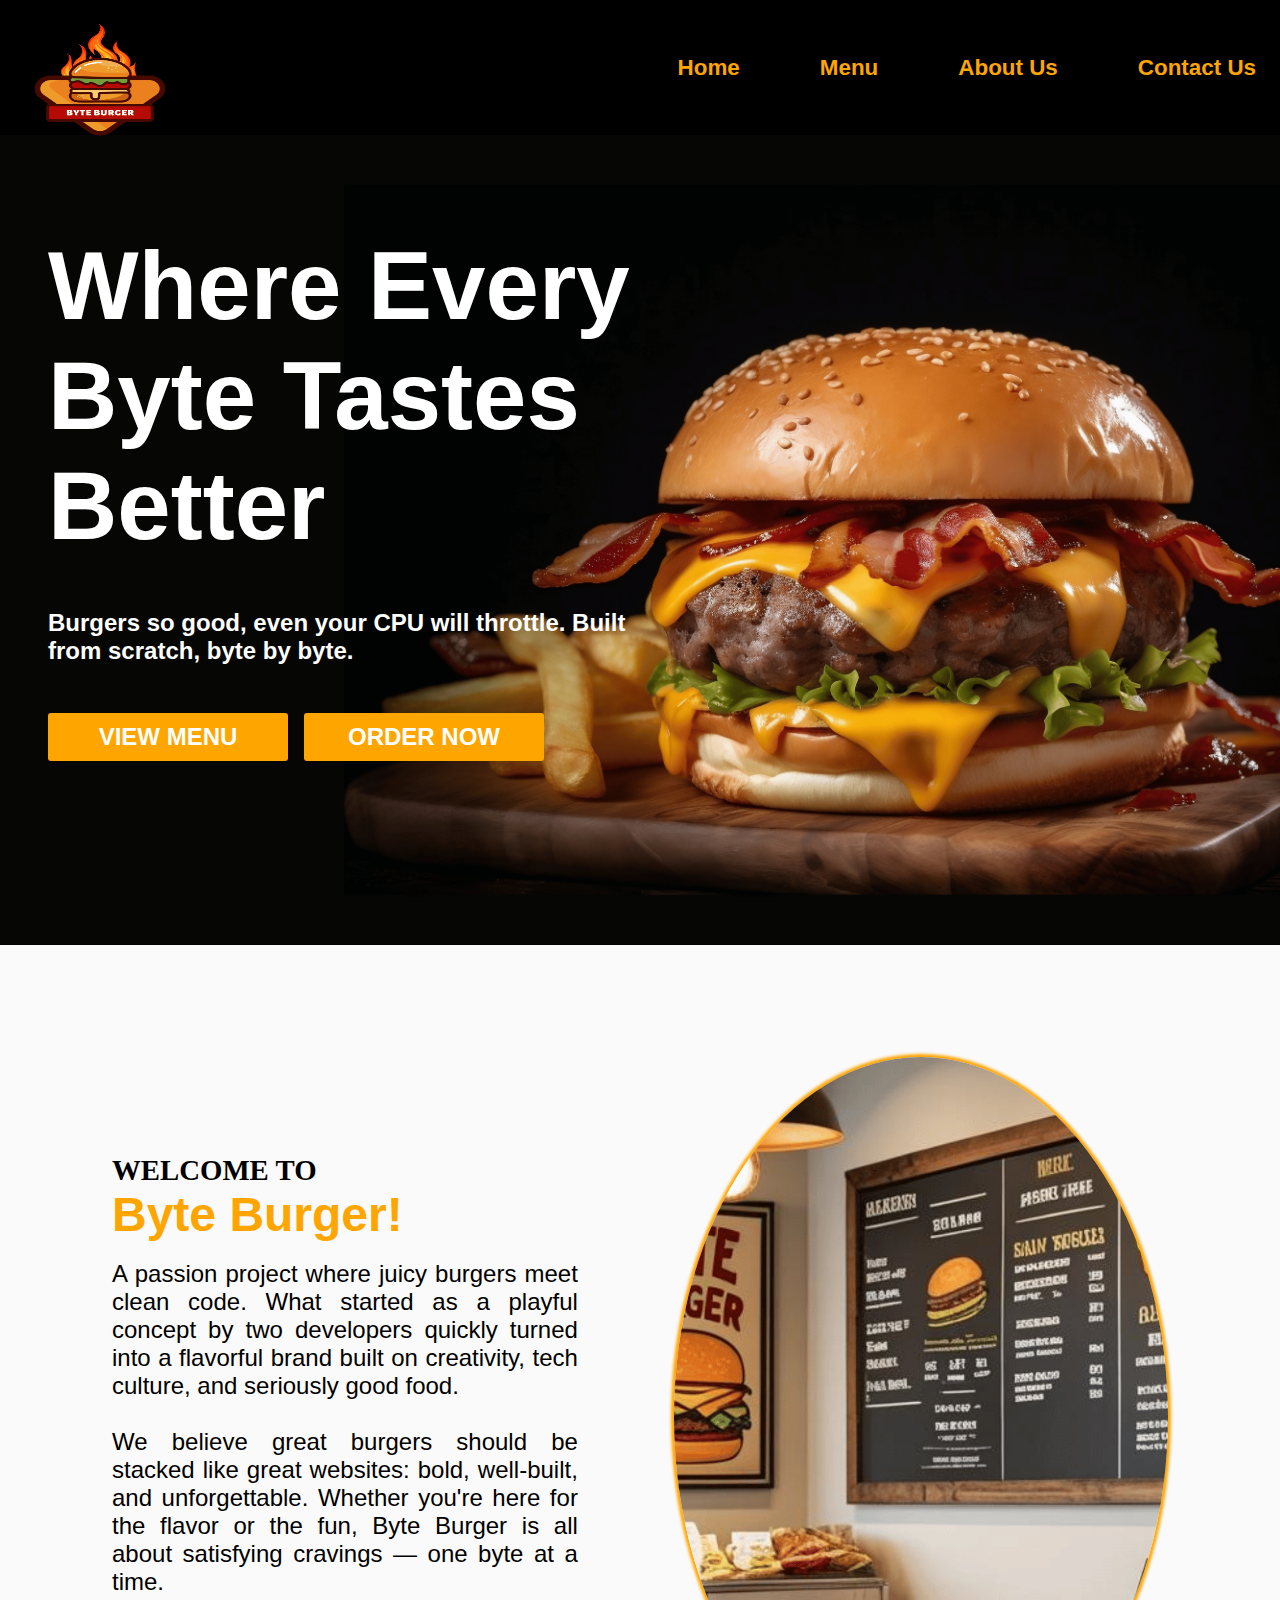
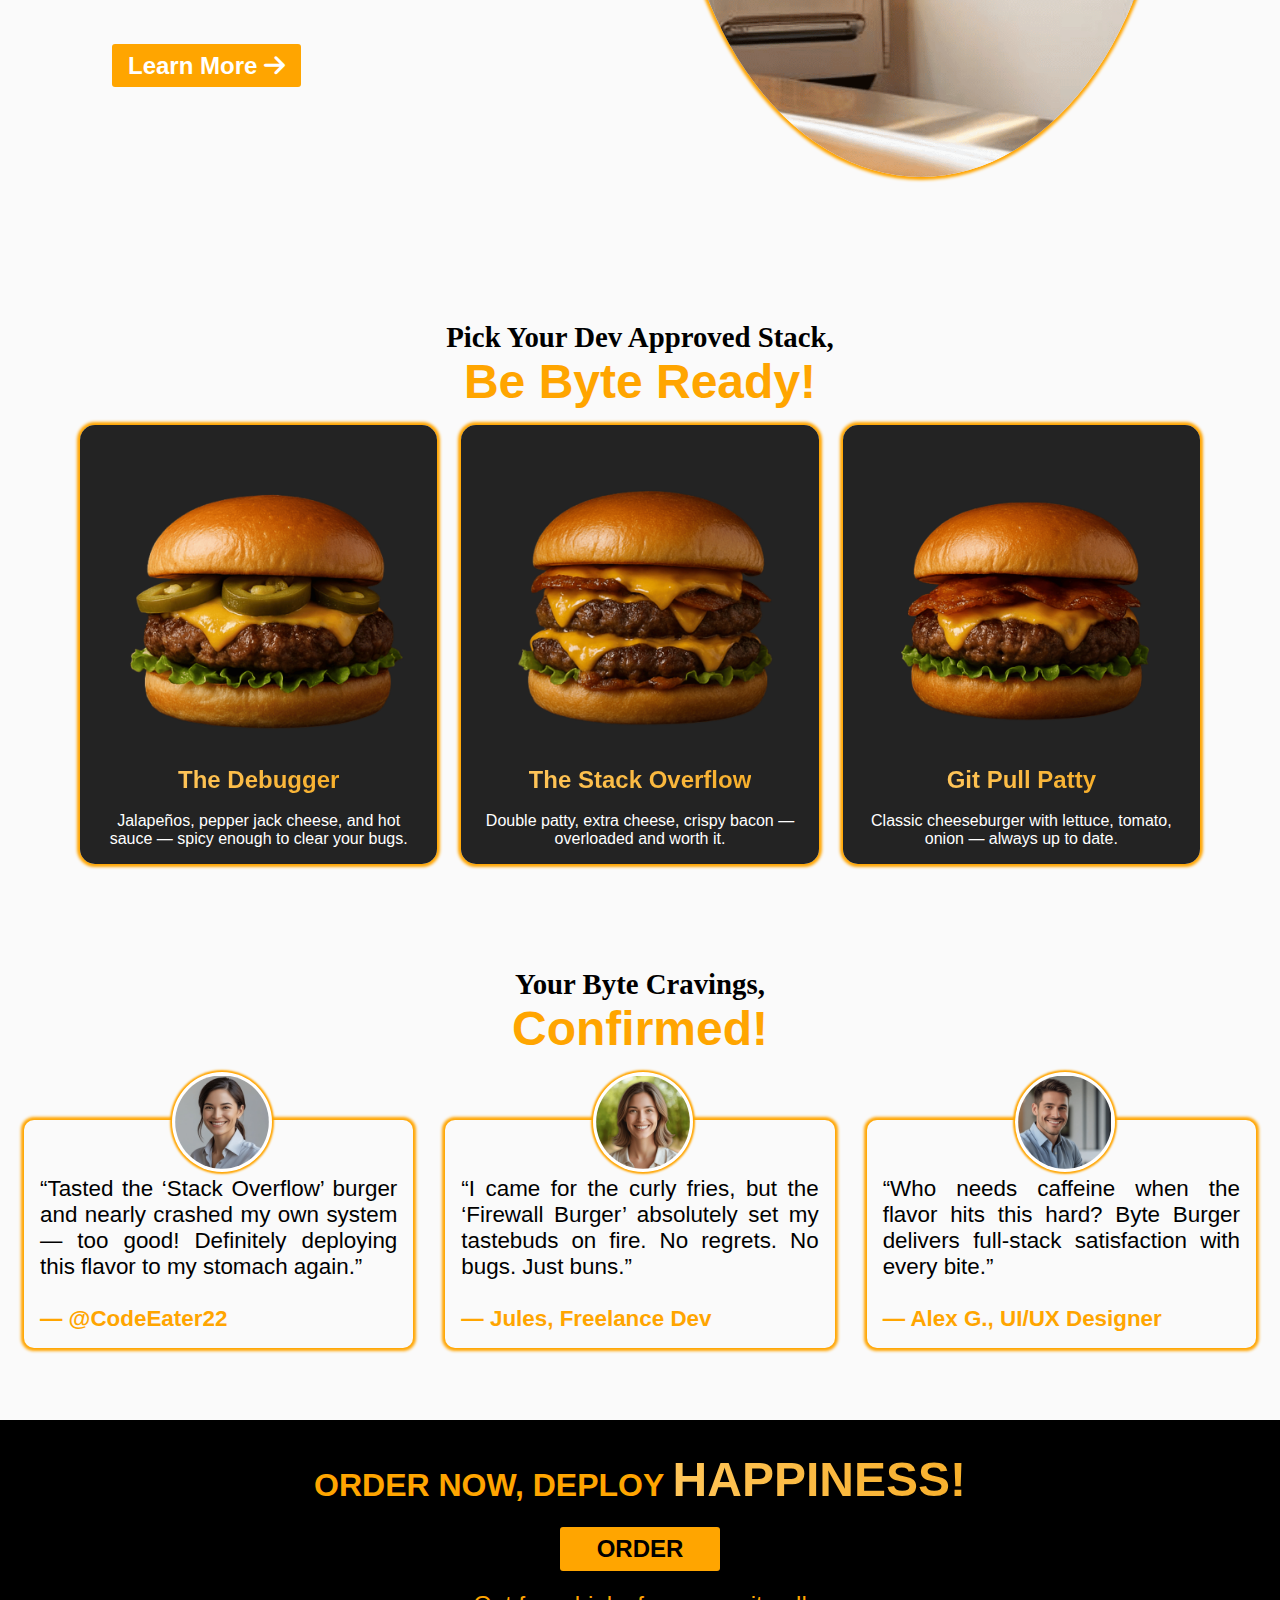
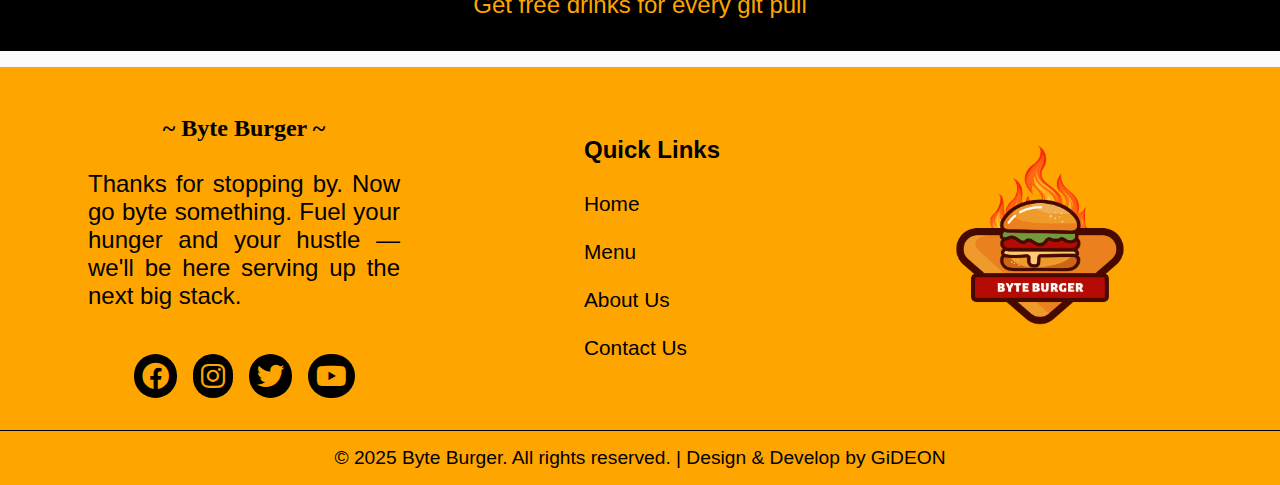
<file: index.html>
<!DOCTYPE html>
<html>
  <head>
    <meta charset="UTF-8" />
    <meta name="viewport" content="width=device-width" initial-scale="1.0" />
    <link rel="icon" href="images/logo.png" sizes="32x32" type="image/png" />
    <title>Byte Burger</title>
    <link rel="stylesheet" href="style.css" />
    <link rel="stylesheet" href="home_page.css" />
    <link
      rel="stylesheet"
      href="https://cdnjs.cloudflare.com/ajax/libs/font-awesome/6.0.0/css/all.min.css"
      integrity="..."
      crossorigin="anonymous"
      referrerpolicy="no-referrer"
    />
  </head>
  <body>
    <div class="blur"></div>
    <header id="navbar">
      <!-- MOBILE HIDDEN MENU -->
      <div class="off-screen-menu">
        <div class="close-btn"><i class="fa-solid fa-xmark"></i></div>
        <ul class="mobile-nav-links">
          <li><a href="#navbar">Home</a></li>
          <li><a href="menu.html">Menu</a></li>
          <li><a href="aboutUs.html">About Us</a></li>
          <li><a href="contactUs.html">Contact Us</a></li>
        </ul>
        <section id="off-screen-menu_byte-burger_logo">
          <img src="images/logo.png" alt="" />
        </section>
      </div>
      <!-- MOIBILE NAVIGATION BAR -->
      <nav class="nav" id="mobile-nav">
        <div class="logo">
          <img src="images/logo.png" alt="byte_burger-logo" />
        </div>
        <div class="mobile-ham-btn"><i class="fa-solid fa-bars"></i></div>
      </nav>

      <!-- DESKTOP NAVIGATION BAR -->
      <nav class="nav" id="desktop-nav">
        <div class="logo">
          <img src="images/logo.png" alt="byte_burger-logo" />
        </div>
        <div class="desktop-nav-links_container">
          <ul class="desktop-nav-links">
            <li><a href="#navbar">Home</a></li>
            <li><a href="menu.html">Menu</a></li>
            <li><a href="aboutUs.html">About Us</a></li>
            <li><a href="contactUs.html">Contact Us</a></li>
          </ul>
        </div>
      </nav>
      <!-- HERO/HOME BANNER -->
      <section id="home">
        <div class="home-title"><h1>Where Every Byte Tastes Better</h1></div>
        <p class="home-desc">
          Burgers so good, even your CPU will throttle. Built from scratch, byte
          by byte.
        </p>
        <div id="homeBTN-container">
          <a href="menu.html" class="home-btn">VIEW MENU</a>
          <button class="home-btn">ORDER NOW</button>
        </div>
      </section>
    </header>

    <main>
      <section id="aboutUs">
        <div class="aboutUs-left">
          <h4 class="cursiveWords">
            WELCOME TO <br /><span class="byteBurger-title">Byte Burger!</span>
          </h4>
          <br />
          <div class="aboutUs-info">
            <p>
              A passion project where juicy burgers meet clean code. What
              started as a playful concept by two developers quickly turned into
              a flavorful brand built on creativity, tech culture, and seriously
              good food.
              <br /><br />
              We believe great burgers should be stacked like great websites:
              bold, well-built, and unforgettable. Whether you're here for the
              flavor or the fun, Byte Burger is all about satisfying cravings —
              one byte at a time.
            </p>
            <br /><br />
            <a class="aboutUs-learn_moreBTN" href="aboutUs.html"
              >Learn More <i class="fa-solid fa-arrow-right"></i
            ></a>
          </div>
        </div>
        <div class="aboutUs-right">
          <!-- <img src="images/shop_pic.png" alt="" /> -->
        </div>
      </section>

      <section id="featured-products">
        <h4 class="cursiveWords">
          Pick Your Dev Approved Stack, <br />
          <span class="featured-products_title">Be Byte Ready!</span>
        </h4>
        <div class="featured-products-showcase">
          <!-- Product One -->
          <div class="product-cards">
            <img src="images/products/2.png" alt="" />
            <span class="theProducts">The Debugger</span> <br />
            <p>
              Jalapeños, pepper jack cheese, and hot sauce — spicy enough to
              clear your bugs.
            </p>
          </div>
          <!-- Product Two -->
          <div class="product-cards">
            <img src="images/products/6.png" alt="" />
            <span class="theProducts">The Stack Overflow</span><br />
            <p>
              Double patty, extra cheese, crispy bacon — overloaded and worth
              it.
            </p>
          </div>
          <!-- Product Three -->
          <div class="product-cards">
            <img src="images/products/4.png" alt="" />
            <span class="theProducts">Git Pull Patty</span> <br />
            <p>
              Classic cheeseburger with lettuce, tomato, onion — always up to
              date.
            </p>
          </div>
        </div>
      </section>

      <section id="testimonials">
        <h4 class="cursiveWords">
          Your Byte Cravings, <br />
          <span class="testimonials_title">Confirmed!</span>
        </h4>
        <div class="testimonials-showcase">
          <div class="testimonial-cards">
            <div class="testi-left">
              <img src="images/testimonials/9.png" alt="" />
            </div>
            <div class="testi-right">
              <p>
                “Tasted the ‘Stack Overflow’ burger and nearly crashed my own
                system — too good! Definitely deploying this flavor to my
                stomach again.” <br /><br />
                <span class="testi-names">— @CodeEater22</span>
              </p>
            </div>
          </div>

          <div class="testimonial-cards">
            <div class="testi-left">
              <img src="images/testimonials/8.png" alt="" />
            </div>
            <div class="testi-right">
              <p>
                “I came for the curly fries, but the ‘Firewall Burger’
                absolutely set my tastebuds on fire. No regrets. No bugs. Just
                buns.” <br /><br />
                <span class="testi-names">— Jules, Freelance Dev</span>
              </p>
            </div>
          </div>

          <div class="testimonial-cards">
            <div class="testi-left">
              <img src="images/testimonials/10.png" alt="" />
            </div>
            <div class="testi-right">
              <p>
                “Who needs caffeine when the flavor hits this hard? Byte Burger
                delivers full-stack satisfaction with every bite.” <br /><br />
                <span class="testi-names">— Alex G., UI/UX Designer</span>
              </p>
            </div>
          </div>
        </div>
      </section>

      <section id="call-to-action">
        <h1>
          ORDER NOW, DEPLOY
          <span class="call-to-action-happiness">HAPPINESS!</span>
        </h1>
        <button class="call-to-action_orderBTN">ORDER</button>
        <p>Get free drinks for every git pull</p>
      </section>
    </main>

    <footer>
      <section id="footer-byte-burger_tagline-and-socials">
        <span class="byte-burger_title"><p>~ Byte Burger ~</p></span><br />
        <p class="byte-burger_tagline-info">
          Thanks for stopping by. Now go byte something. Fuel your hunger and
          your hustle — we'll be here serving up the next big stack.
        </p>
        <br />
        <div id="byte-bruger_socials">
          <i class="fa-brands fa-facebook"></i>
          <i class="fa-brands fa-instagram"></i>
          <i class="fa-brands fa-twitter"></i>
          <i class="fa-brands fa-youtube"></i>
        </div>
      </section>
      <section id="quick-links">
        <p class="quick-links_title">Quick Links</p>
        <br />
        <ul>
          <li><a href="#navbar">Home</a></li>
          <li><a href="menu.html">Menu</a></li>
          <li><a href="aboutUs.html">About Us</a></li>
          <li><a href="contactUs.html">Contact Us</a></li>
        </ul>
      </section>
      <section id="byte-burger_logo">
        <img src="images/logo.png" alt="" />
      </section>
    </footer>
    <div class="footer">
      © 2025 Byte Burger. All rights reserved. | Design & Develop by GiDEON
    </div>

    <script src="script.js" type="text/javascript"></script>
  </body>
</html>
</file>
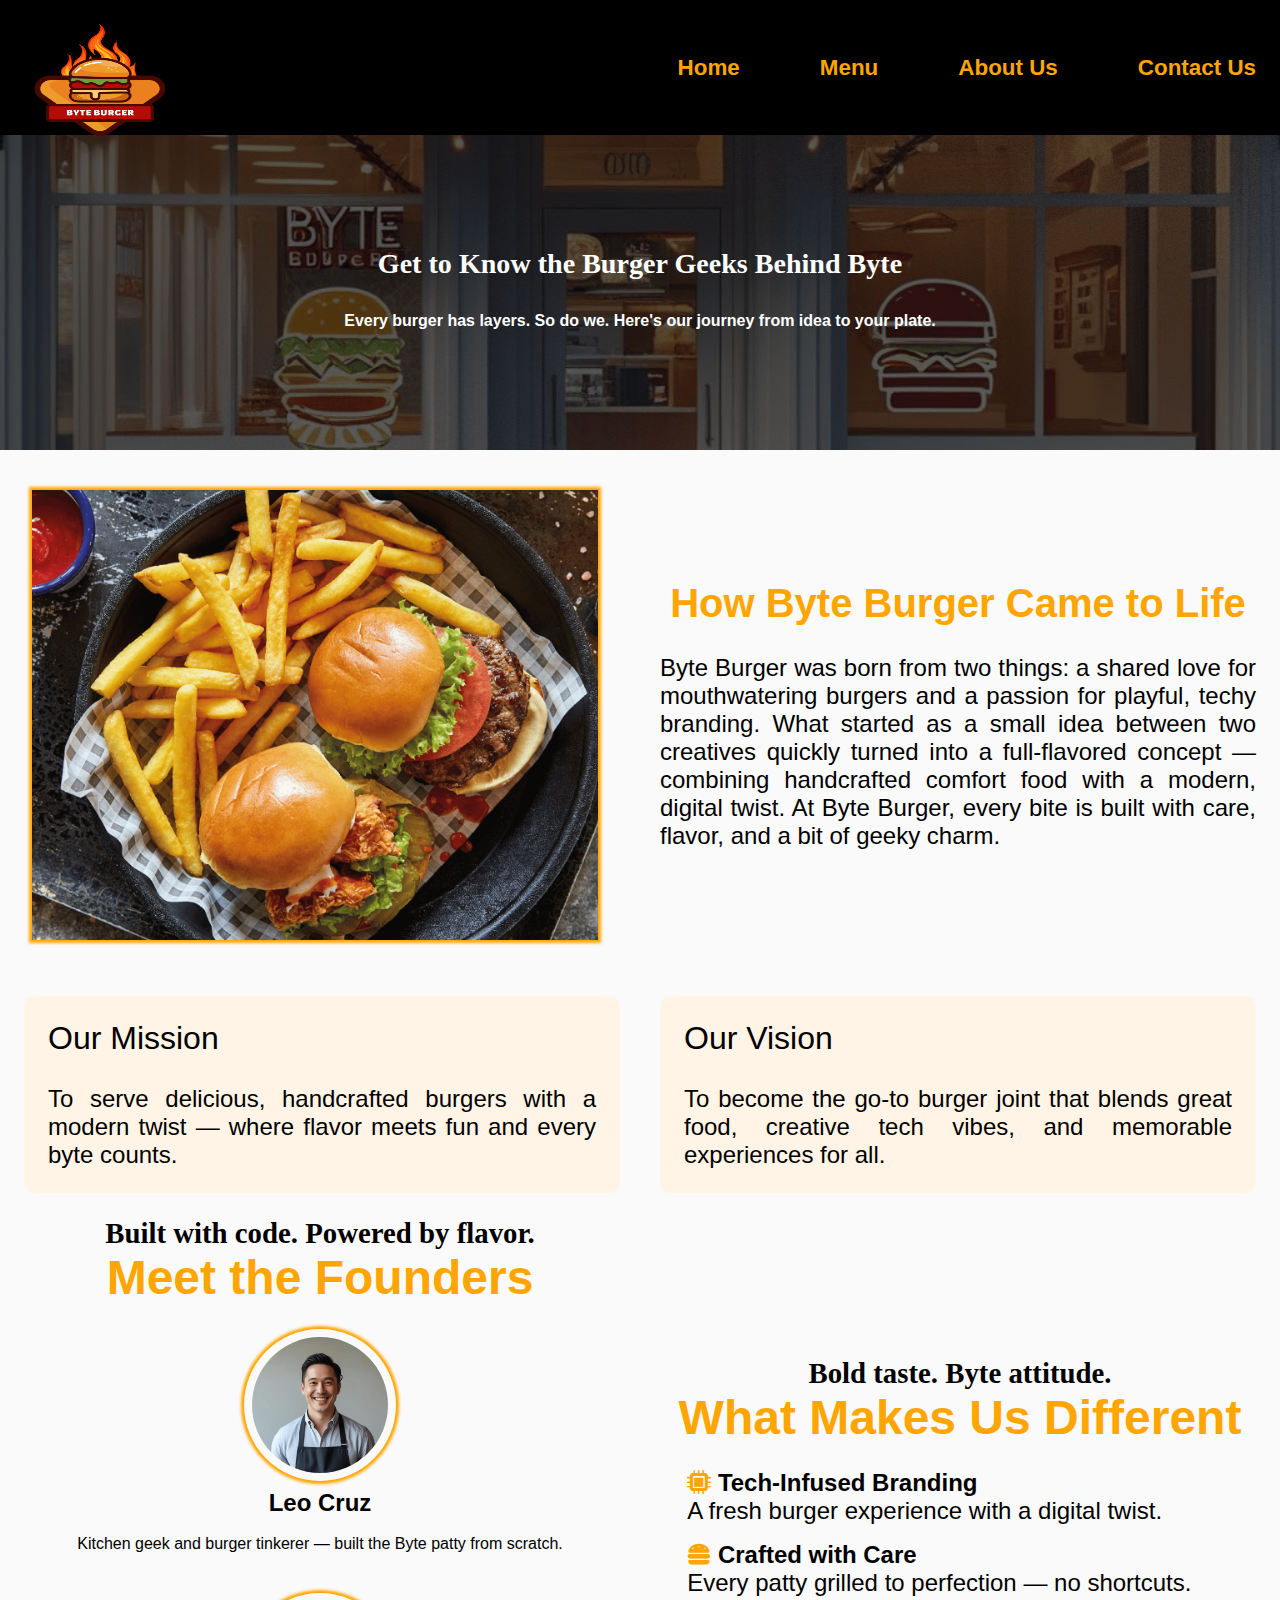
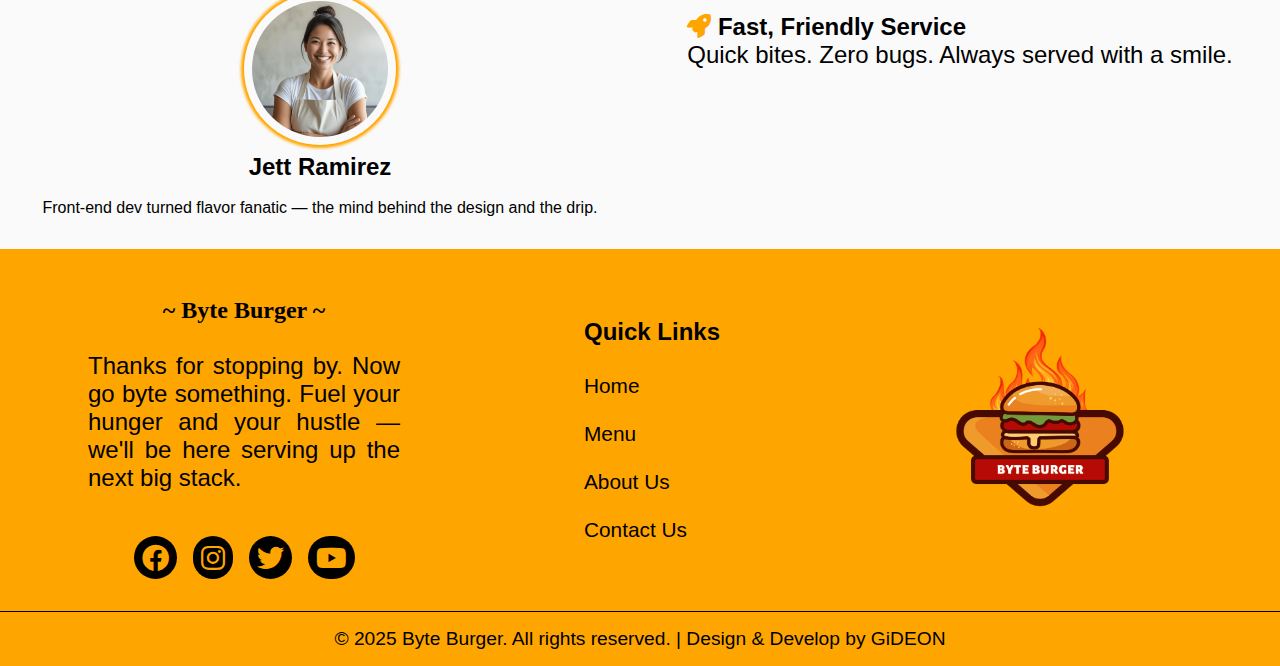
<file: aboutUs.html>
<!DOCTYPE html>
<html>
  <head>
    <meta charset="UTF-8" />
    <meta name="viewport" content="width=device-width" initial-scale="1.0" />
    <link rel="icon" href="images/logo.png" sizes="32x32" type="image/png" />
    <title>Byte Burger</title>
    <link rel="stylesheet" href="style.css" />
    <link rel="stylesheet" href="aboutUs_page.css" />
    <link
      rel="stylesheet"
      href="https://cdnjs.cloudflare.com/ajax/libs/font-awesome/6.0.0/css/all.min.css"
      integrity="..."
      crossorigin="anonymous"
      referrerpolicy="no-referrer"
    />
  </head>
  <body>
    <div class="blur"></div>
    <header id="navbar">
      <!-- MOBILE HIDDEN MENU -->
      <div class="off-screen-menu">
        <div class="close-btn"><i class="fa-solid fa-xmark"></i></div>
        <ul class="mobile-nav-links">
          <li><a href="index.html">Home</a></li>
          <li><a href="menu.html">Menu</a></li>
          <li><a href="#navbar">About Us</a></li>
          <li><a href="contactUs.html">Contact Us</a></li>
        </ul>
        <section id="off-screen-menu_byte-burger_logo">
          <img src="images/logo.png" alt="" />
        </section>
      </div>
      <!-- MOIBILE NAVIGATION BAR -->
      <nav class="nav" id="mobile-nav">
        <div class="logo">
          <img src="images/logo.png" alt="byte_burger-logo" />
        </div>
        <div class="mobile-ham-btn"><i class="fa-solid fa-bars"></i></div>
      </nav>

      <!-- DESKTOP NAVIGATION BAR -->
      <nav class="nav" id="desktop-nav">
        <div class="logo">
          <img src="images/logo.png" alt="byte_burger-logo" />
        </div>
        <div class="desktop-nav-links_container">
          <ul class="desktop-nav-links">
            <li><a href="index.html">Home</a></li>
            <li><a href="menu.html">Menu</a></li>
            <li><a href="#navbar">About Us</a></li>
            <li><a href="contactUs.html">Contact Us</a></li>
          </ul>
        </div>
      </nav>
      <!-- HERO/HOME BANNER -->
      <section id="home">
        <div class="overlay"></div>
        <div class="home-title">
          <h3>Get to Know the Burger Geeks Behind Byte</h3>
        </div>
        <p class="home-desc">
          Every burger has layers. So do we. Here's our journey from idea to
          your plate.
        </p>
      </section>
    </header>

    <main>
      <section class="aboutUs_section">
        <div class="aboutUs_section-img"></div>
        <div class="aboutUs_section-info">
          <span class="aboutUs_section-title">How Byte Burger Came to Life</span
          ><br />
          <div>
            <p>
              Byte Burger was born from two things: a shared love for
              mouthwatering burgers and a passion for playful, techy branding.
              What started as a small idea between two creatives quickly turned
              into a full-flavored concept — combining handcrafted comfort food
              with a modern, digital twist. At Byte Burger, every bite is built
              with care, flavor, and a bit of geeky charm.
            </p>
          </div>
        </div>
        <div class="aboutUs_section-mission-and-vision">
          <span class="aboutUs_section-title__mission-and-vision"
            >Our Mission</span
          ><br />
          <div>
            <p>
              To serve delicious, handcrafted burgers with a modern twist —
              where flavor meets fun and every byte counts.
            </p>
          </div>
        </div>
        <div class="aboutUs_section-mission-and-vision">
          <span class="aboutUs_section-title__mission-and-vision"
            >Our Vision</span
          ><br />
          <div>
            <p>
              To become the go-to burger joint that blends great food, creative
              tech vibes, and memorable experiences for all.
            </p>
          </div>
        </div>
      </section>

      <div class="mtf-and-wmud_sections">
        <section class="meet-the-founders_section">
          <p class="cursiveWords">
            Built with code. Powered by flavor.<br />
            <span class="meet-the-founders_section-title"
              >Meet the Founders</span
            >
          </p>

          <div class="meet-the-founders_section_container">
            <!-- founder 1 -->
            <div class="meet-the-founders_section-cards">
              <div class="meet-the-founders_section-img">
                <img src="images/founders/13.png" alt="" />
              </div>
              <div class="meet-the-founders_section-names">
                <span class="meet-the-founders_section-title-names"
                  >Leo Cruz</span
                ><br />
                <p>
                  Kitchen geek and burger tinkerer — built the Byte patty from
                  scratch.
                </p>
              </div>
            </div>
            <!-- founder 2 -->
            <div class="meet-the-founders_section-cards">
              <div class="meet-the-founders_section-img">
                <img src="images/founders//14.png" alt="" />
              </div>
              <div class="meet-the-founders_section-names">
                <span class="meet-the-founders_section-title-names"
                  >Jett Ramirez</span
                ><br />
                <p>
                  Front-end dev turned flavor fanatic — the mind behind the
                  design and the drip.
                </p>
              </div>
            </div>
            <!-- ends here -->
          </div>
        </section>

        <section class="what-makes-us-different_section">
          <p class="cursiveWords">
            Bold taste. Byte attitude.<br />
            <span class="what-makes-us-different_section-title"
              >What Makes Us Different</span
            >
          </p>
          <ul>
            <li>
              <p>
                <span
                  ><i class="fa-solid fa-microchip"></i> Tech-Infused
                  Branding</span
                ><br />A fresh burger experience with a digital twist.
              </p>
            </li>
            <li>
              <p>
                <span
                  ><i class="fa-solid fa-burger"></i> Crafted with Care </span
                ><br />
                Every patty grilled to perfection — no shortcuts.
              </p>
            </li>
            <li>
              <p>
                <span
                  ><i class="fa-solid fa-rocket"></i> Fast, Friendly
                  Service</span
                ><br />
                Quick bites. Zero bugs. Always served with a smile.
              </p>
            </li>
          </ul>
          <div></div>
        </section>
      </div>
    </main>

    <footer>
      <section id="footer-byte-burger_tagline-and-socials">
        <span class="byte-burger_title"><p>~ Byte Burger ~</p></span><br />
        <p class="byte-burger_tagline-info">
          Thanks for stopping by. Now go byte something. Fuel your hunger and
          your hustle — we'll be here serving up the next big stack.
        </p>
        <br />
        <div id="byte-bruger_socials">
          <i class="fa-brands fa-facebook"></i>
          <i class="fa-brands fa-instagram"></i>
          <i class="fa-brands fa-twitter"></i>
          <i class="fa-brands fa-youtube"></i>
        </div>
      </section>
      <section id="quick-links">
        <p class="quick-links_title">Quick Links</p>
        <br />
        <ul>
          <li><a href="index.html">Home</a></li>
          <li><a href="menu.html">Menu</a></li>
          <li><a href="#navbar">About Us</a></li>
          <li><a href="">Contact Us</a></li>
        </ul>
      </section>
      <section id="byte-burger_logo">
        <img src="images/logo.png" alt="" />
      </section>
    </footer>
    <div class="footer">
      © 2025 Byte Burger. All rights reserved. | Design & Develop by GiDEON
    </div>

    <script src="script.js" type="text/javascript"></script>
  </body>
</html>
</file>
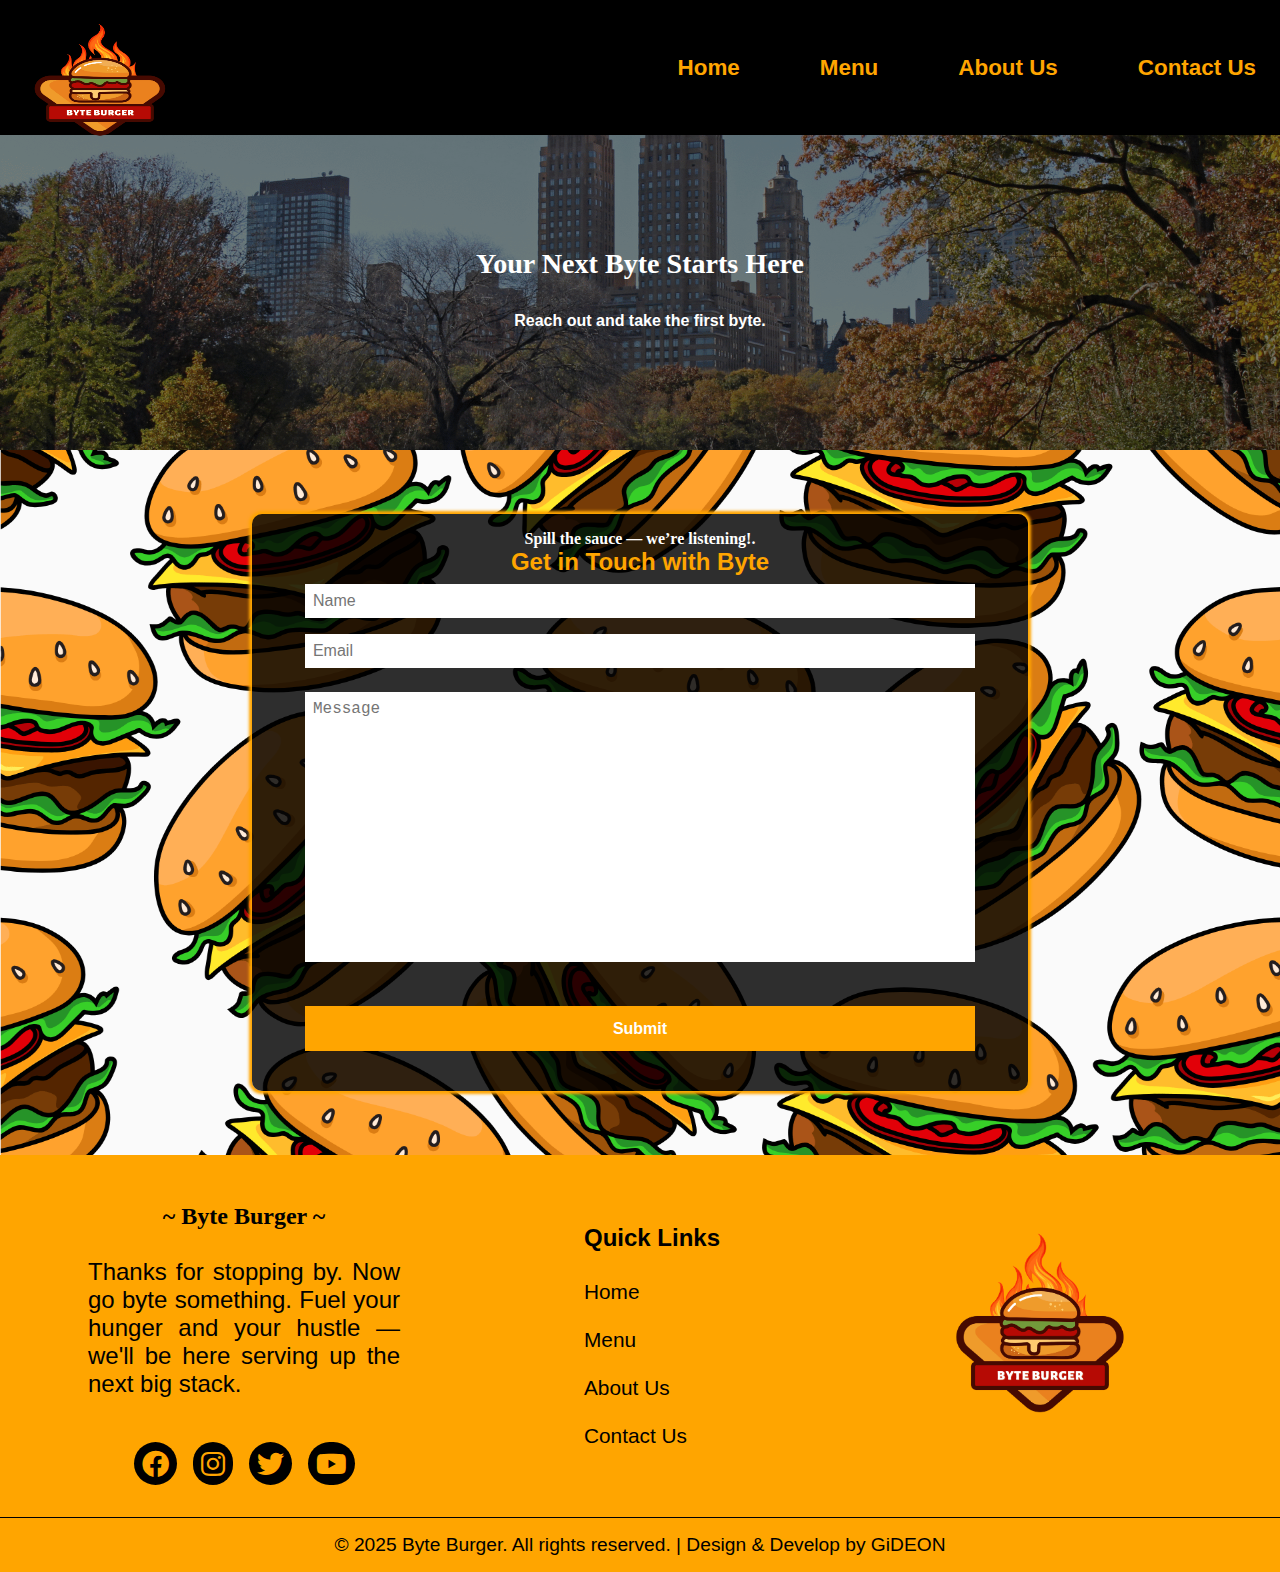
<file: contactUs.html>
<!DOCTYPE html>
<html>
  <head>
    <meta charset="UTF-8" />
    <meta name="viewport" content="width=device-width" initial-scale="1.0" />
    <link rel="icon" href="images/logo.png" sizes="32x32" type="image/png" />
    <title>Byte Burger</title>
    <link rel="stylesheet" href="style.css" />
    <link rel="stylesheet" href="contactUs_page.css" />
    <link
      rel="stylesheet"
      href="https://cdnjs.cloudflare.com/ajax/libs/font-awesome/6.0.0/css/all.min.css"
      integrity="..."
      crossorigin="anonymous"
      referrerpolicy="no-referrer"
    />
  </head>
  <body>
    <div class="blur"></div>
    <header id="navbar">
      <!-- MOBILE HIDDEN MENU -->
      <div class="off-screen-menu">
        <div class="close-btn"><i class="fa-solid fa-xmark"></i></div>
        <ul class="mobile-nav-links">
          <li><a href="index.html">Home</a></li>
          <li><a href="menu.html">Menu</a></li>
          <li><a href="aboutUs.html">About Us</a></li>
          <li><a href="#navbar">Contact Us</a></li>
        </ul>
        <section id="off-screen-menu_byte-burger_logo">
          <img src="images/logo.png" alt="" />
        </section>
      </div>
      <!-- MOIBILE NAVIGATION BAR -->
      <nav class="nav" id="mobile-nav">
        <div class="logo">
          <img src="images/logo.png" alt="byte_burger-logo" />
        </div>
        <div class="mobile-ham-btn"><i class="fa-solid fa-bars"></i></div>
      </nav>

      <!-- DESKTOP NAVIGATION BAR -->
      <nav class="nav" id="desktop-nav">
        <div class="logo">
          <img src="images/logo.png" alt="byte_burger-logo" />
        </div>
        <div class="desktop-nav-links_container">
          <ul class="desktop-nav-links">
            <li><a href="index.html">Home</a></li>
            <li><a href="menu.html">Menu</a></li>
            <li><a href="aboutUs.html">About Us</a></li>
            <li><a href="#navbar">Contact Us</a></li>
          </ul>
        </div>
      </nav>
      <!-- HERO/HOME BANNER -->
      <section id="home">
        <div class="overlay"></div>
        <div class="home-title">
          <h3>Your Next Byte Starts Here</h3>
        </div>
        <p class="home-desc">Reach out and take the first byte.</p>
      </section>
    </header>

    <main>
      <section id="contactUs_section">
        <div>
          <p class="cursiveWords">
            Spill the sauce — we’re listening!.<br />
            <span class="contactUs_section-title">Get in Touch with Byte</span>
          </p>
          <form action="">
            <input type="text" placeholder="Name" />
            <input type="text" placeholder="Email" />
            <textarea name="" id="" placeholder="Message"></textarea>
            <button>Submit</button>
          </form>
        </div>
      </section>
    </main>

    <footer>
      <section id="footer-byte-burger_tagline-and-socials">
        <span class="byte-burger_title"><p>~ Byte Burger ~</p></span><br />
        <p class="byte-burger_tagline-info">
          Thanks for stopping by. Now go byte something. Fuel your hunger and
          your hustle — we'll be here serving up the next big stack.
        </p>
        <br />
        <div id="byte-bruger_socials">
          <i class="fa-brands fa-facebook"></i>
          <i class="fa-brands fa-instagram"></i>
          <i class="fa-brands fa-twitter"></i>
          <i class="fa-brands fa-youtube"></i>
        </div>
      </section>
      <section id="quick-links">
        <p class="quick-links_title">Quick Links</p>
        <br />
        <ul>
          <li><a href="index.html">Home</a></li>
          <li><a href="menu.html">Menu</a></li>
          <li><a href="aboutUs.html">About Us</a></li>
          <li><a href="#navbar">Contact Us</a></li>
        </ul>
      </section>
      <section id="byte-burger_logo">
        <img src="images/logo.png" alt="" />
      </section>
    </footer>
    <div class="footer">
      © 2025 Byte Burger. All rights reserved. | Design & Develop by GiDEON
    </div>

    <script src="script.js" type="text/javascript"></script>
  </body>
</html>
</file>
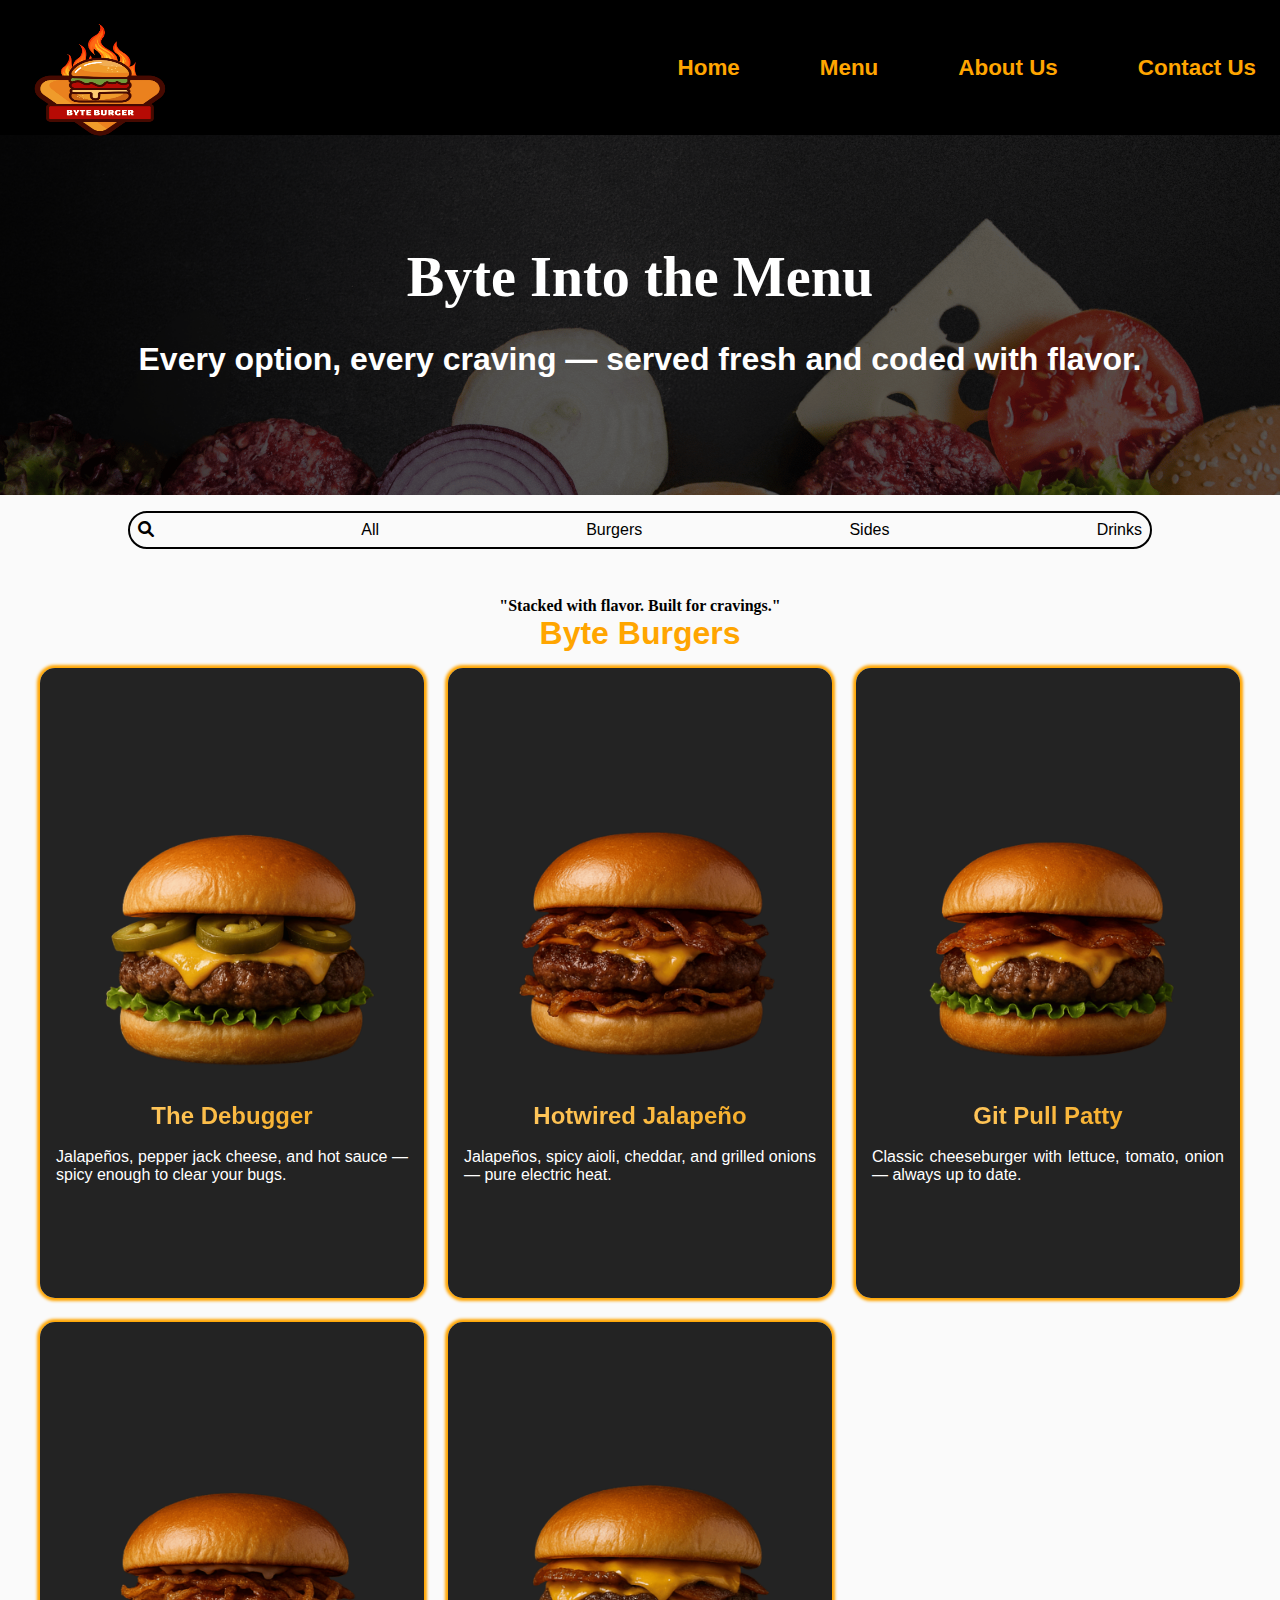
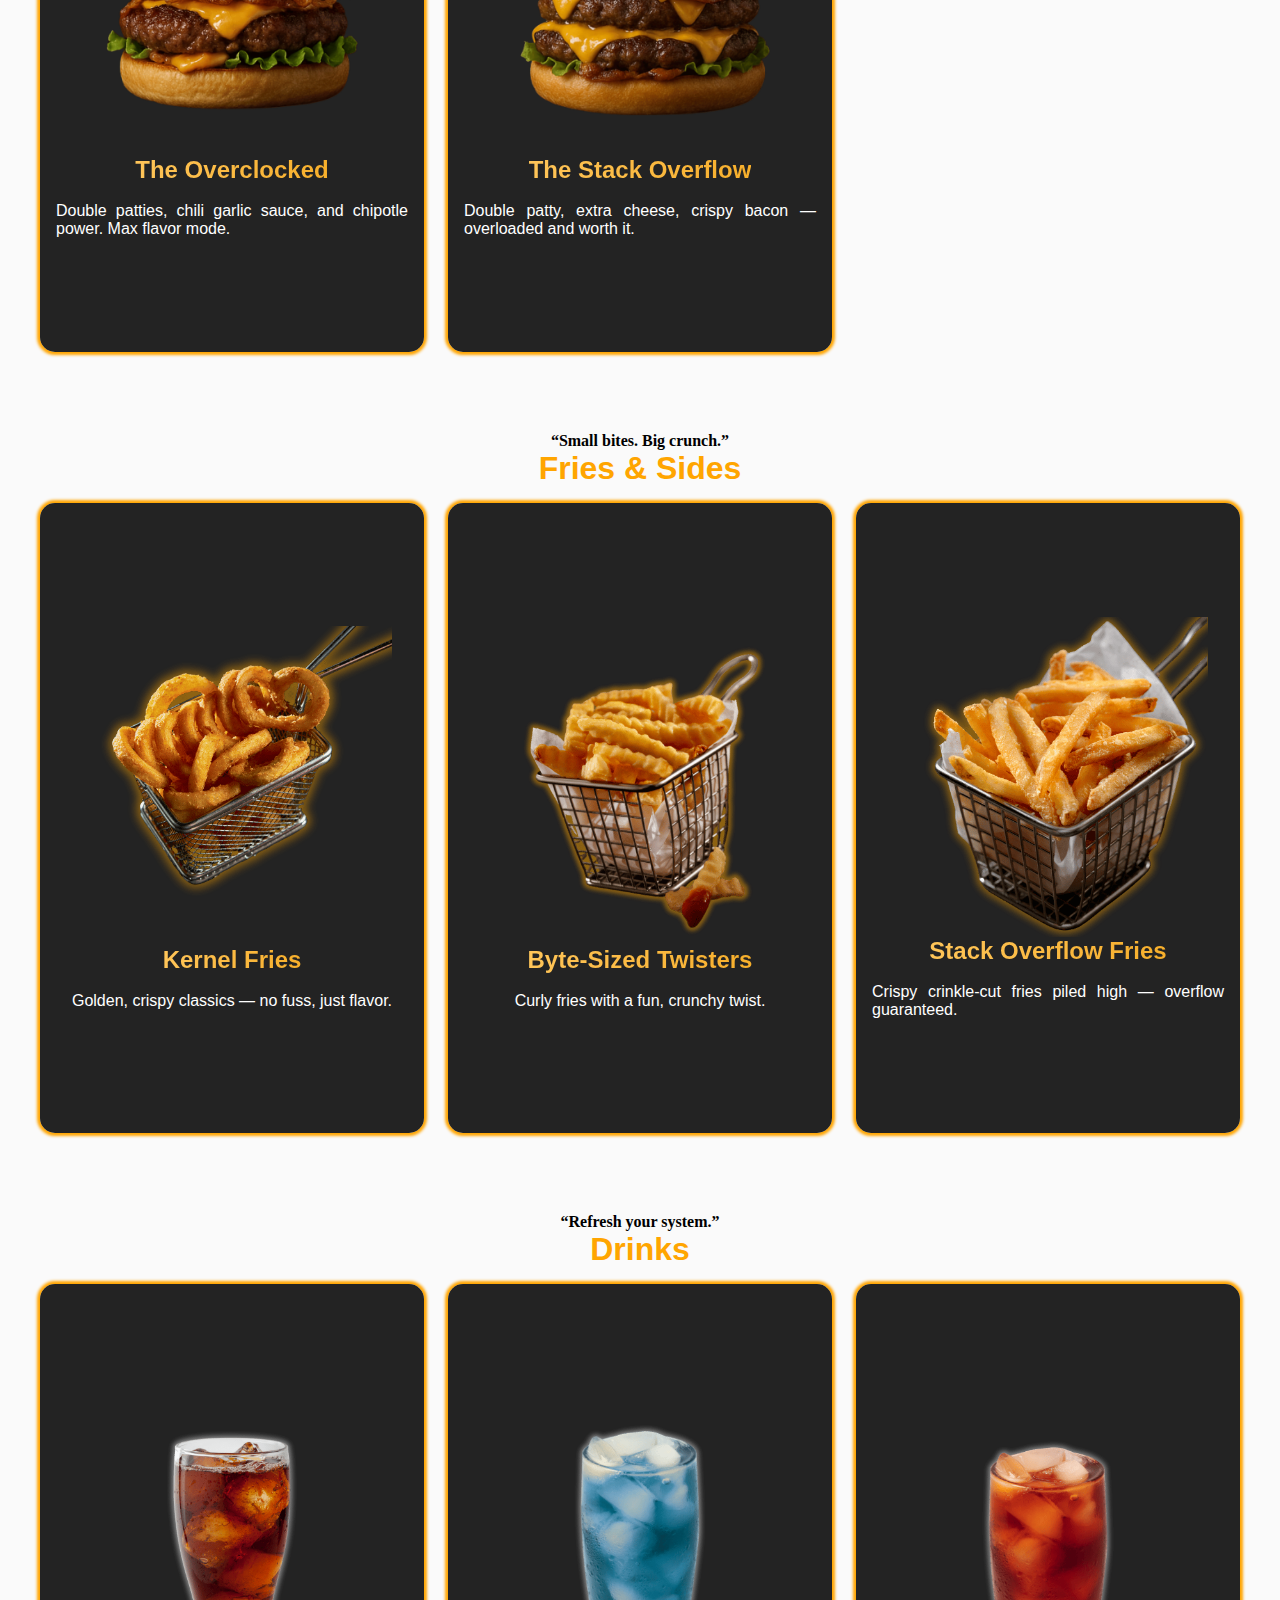
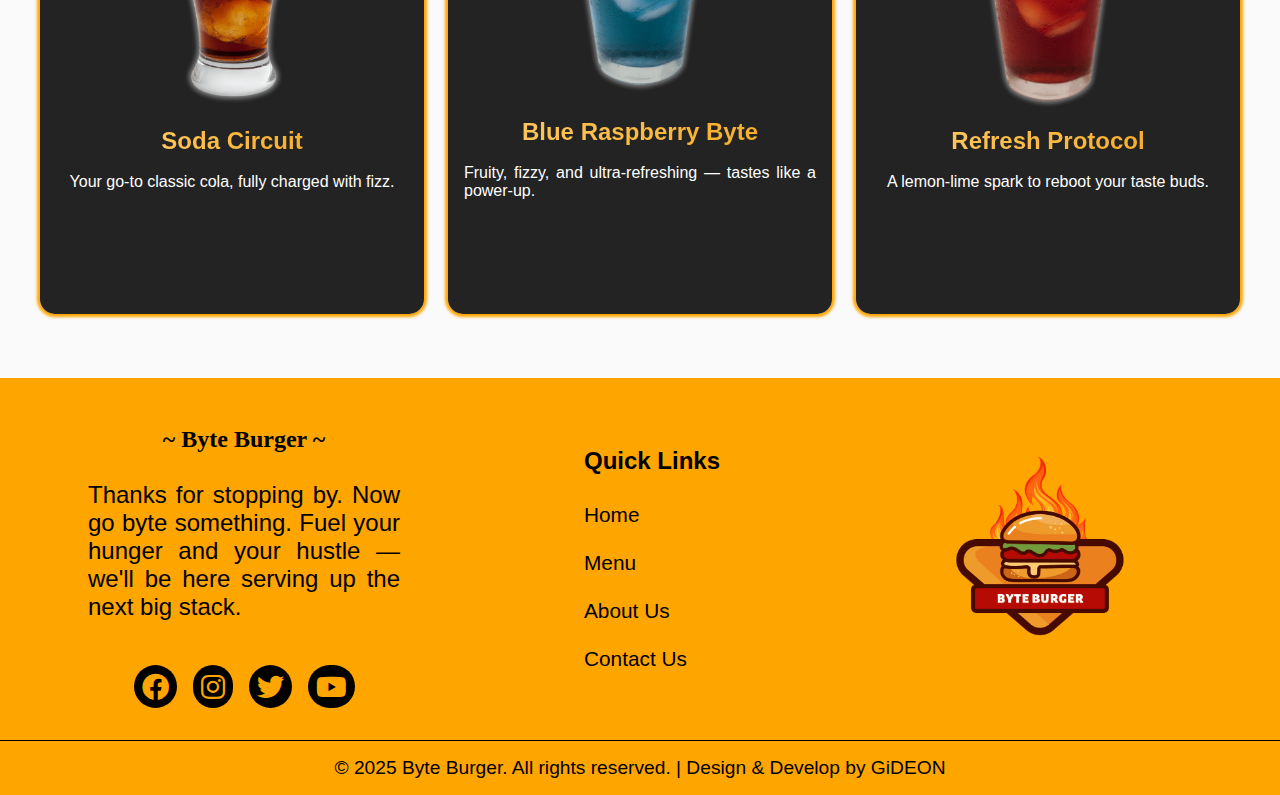
<file: menu.html>
<!DOCTYPE html>
<html>
  <head>
    <meta charset="UTF-8" />
    <meta name="viewport" content="width=device-width" initial-scale="1.0" />
    <link rel="icon" href="images/logo.png" sizes="32x32" type="image/png" />
    <title>Byte Burger</title>
    <link rel="stylesheet" href="style.css" />
    <link rel="stylesheet" href="menu_page.css" />
    <link
      rel="stylesheet"
      href="https://cdnjs.cloudflare.com/ajax/libs/font-awesome/6.0.0/css/all.min.css"
      integrity="..."
      crossorigin="anonymous"
      referrerpolicy="no-referrer"
    />
  </head>
  <body>
    <div class="blur"></div>
    <header id="navbar">
      <!-- MOBILE HIDDEN MENU -->
      <div class="off-screen-menu">
        <div class="close-btn"><i class="fa-solid fa-xmark"></i></div>
        <ul class="mobile-nav-links">
          <li><a href="index.html">Home</a></li>
          <li><a href="#navbar">Menu</a></li>
          <li><a href="aboutUs.html">About Us</a></li>
          <li><a href="contactUs.html">Contact Us</a></li>
        </ul>
        <section id="off-screen-menu_byte-burger_logo">
          <img src="images/logo.png" alt="" />
        </section>
      </div>
      <!-- MOIBILE NAVIGATION BAR -->
      <nav class="nav" id="mobile-nav">
        <div class="logo">
          <img src="images/logo.png" alt="byte_burger-logo" />
        </div>
        <div class="mobile-ham-btn"><i class="fa-solid fa-bars"></i></div>
      </nav>

      <!-- DESKTOP NAVIGATION BAR -->
      <nav class="nav" id="desktop-nav">
        <div class="logo">
          <img src="images/logo.png" alt="byte_burger-logo" />
        </div>
        <div class="desktop-nav-links_container">
          <ul class="desktop-nav-links">
            <li><a href="index.html">Home</a></li>
            <li><a href="#navbar">Menu</a></li>
            <li><a href="aboutUs.html">About Us</a></li>
            <li><a href="contactUs.html">Contact Us</a></li>
          </ul>
        </div>
      </nav>
      <!-- HERO/HOME BANNER -->
      <section id="home">
        <div class="overlay"></div>
        <div class="home-title"><h3>Byte Into the Menu</h3></div>
        <p class="home-desc">
          Every option, every craving — served fresh and coded with flavor.
        </p>
      </section>
    </header>

    <main>
      <div class="menubtn-links">
        <ul>
          <li><i class="fa-solid fa-magnifying-glass"></i></li>
          <li>
            <button onclick="menuShowAll()" id="all" value="all">All</button>
          </li>
          <li>
            <button onclick="burgersOnly()" id="burgers" value="burgers">
              Burgers
            </button>
          </li>
          <li>
            <button onclick="sidesOnly()" id="sides" value="sides">
              Sides
            </button>
          </li>
          <li>
            <button onclick="drinksOnly()" id="drinks" value="drinks">
              Drinks
            </button>
          </li>
        </ul>
      </div>
      <section id="burger-menu">
        <h4 class="cursiveWords">
          "Stacked with flavor. Built for cravings." <br /><span
            class="menuproduct-title"
            >Byte Burgers</span
          >
        </h4>
        <div class="menu_showcase">
          <div class="product-cards">
            <img src="images/products/2.png" alt="" />
            <span class="theProducts">The Debugger</span> <br />
            <p>
              Jalapeños, pepper jack cheese, and hot sauce — spicy enough to
              clear your bugs.
            </p>
          </div>

          <div class="product-cards">
            <img src="images/products/3.png" alt="" />
            <span class="theProducts">Hotwired Jalapeño</span> <br />
            <p>
              Jalapeños, spicy aioli, cheddar, and grilled onions — pure
              electric heat.
            </p>
          </div>

          <div class="product-cards">
            <img src="images/products/4.png" alt="" />
            <span class="theProducts">Git Pull Patty</span> <br />
            <p>
              Classic cheeseburger with lettuce, tomato, onion — always up to
              date.
            </p>
          </div>

          <div class="product-cards">
            <img src="images/products/5.png" alt="" />
            <span class="theProducts">The Overclocked</span> <br />
            <p>
              Double patties, chili garlic sauce, and chipotle power. Max flavor
              mode.
            </p>
          </div>

          <div class="product-cards">
            <img src="images/products/6.png" alt="" />
            <span class="theProducts">The Stack Overflow</span><br />
            <p>
              Double patty, extra cheese, crispy bacon — overloaded and worth
              it.
            </p>
          </div>
        </div>
      </section>

      <section id="sides-menu">
        <h4 class="cursiveWords">
          “Small bites. Big crunch.” <br /><span class="menuproduct-title"
            >Fries & Sides</span
          >
        </h4>
        <div class="menu_showcase">
          <div class="product-cards">
            <img src="images/products/7.png" alt="" />
            <span class="theProducts">Kernel Fries</span> <br />
            <p>Golden, crispy classics — no fuss, just flavor.</p>
          </div>

          <div class="product-cards">
            <img src="images/products/8.png" alt="" />
            <span class="theProducts">Byte-Sized Twisters</span> <br />
            <p>Curly fries with a fun, crunchy twist.</p>
          </div>

          <div class="product-cards">
            <img src="images/products/9.png" alt="" />
            <span class="theProducts">Stack Overflow Fries</span> <br />
            <p>Crispy crinkle-cut fries piled high — overflow guaranteed.</p>
          </div>
        </div>
      </section>

      <section id="drinks-menu">
        <h4 class="cursiveWords">
          “Refresh your system.” <br /><span class="menuproduct-title"
            >Drinks</span
          >
        </h4>
        <div class="menu_showcase">
          <div class="product-cards">
            <img src="images/products/10.png" alt="" />
            <span class="theProducts">Soda Circuit</span> <br />
            <p>Your go-to classic cola, fully charged with fizz.</p>
          </div>

          <div class="product-cards">
            <img src="images/products/11.png" alt="" />
            <span class="theProducts">Blue Raspberry Byte</span> <br />
            <p>Fruity, fizzy, and ultra-refreshing — tastes like a power-up.</p>
          </div>

          <div class="product-cards">
            <img src="images/products/12.png" alt="" />
            <span class="theProducts"> Refresh Protocol</span> <br />
            <p>A lemon-lime spark to reboot your taste buds.</p>
          </div>
        </div>
      </section>
    </main>

    <footer>
      <section id="footer-byte-burger_tagline-and-socials">
        <span class="byte-burger_title"><p>~ Byte Burger ~</p></span><br />
        <p class="byte-burger_tagline-info">
          Thanks for stopping by. Now go byte something. Fuel your hunger and
          your hustle — we'll be here serving up the next big stack.
        </p>
        <br />
        <div id="byte-bruger_socials">
          <i class="fa-brands fa-facebook"></i>
          <i class="fa-brands fa-instagram"></i>
          <i class="fa-brands fa-twitter"></i>
          <i class="fa-brands fa-youtube"></i>
        </div>
      </section>
      <section id="quick-links">
        <p class="quick-links_title">Quick Links</p>
        <br />
        <ul>
          <li><a href="index.html">Home</a></li>
          <li><a href="#navbar">Menu</a></li>
          <li><a href="aboutUs.html">About Us</a></li>
          <li><a href="contactUs.html">Contact Us</a></li>
        </ul>
      </section>
      <section id="byte-burger_logo">
        <img src="images/logo.png" alt="" />
      </section>
    </footer>
    <div class="footer">
      © 2025 Byte Burger. All rights reserved. | Design & Develop by GiDEON
    </div>

    <script src="script.js" type="text/javascript"></script>
  </body>
</html>
</file>
<file: style.css>
/* === GLOBAL COMMAND === */
* {
  padding: 0;
  margin: 0;
  box-sizing: border-box;
  text-decoration: none;
  list-style-type: none;
}
html {
  scroll-behavior: smooth;
}
body {
  font-family: Arial, Helvetica, sans-serif;
  background-color: #fafafa;
  overflow-x: hidden;
}
/* === HERO/HOME SECTION === */
#home {
  background-image: url("images/banner.png");
  background-position: 28%;
  background-repeat: no-repeat;
  background-size: cover;
  display: flex;
  flex-direction: column;
  flex-wrap: nowrap;
  height: 60vh;
  width: 100%;
  font-size: 1.5rem;
  color: white;
  padding: 1.5rem;
  padding-top: 3rem;
}
@media screen and (max-width: 320px) {
  #home {
    background-position: center;
    height: 70vh;
  }
}
.home-desc {
  font-size: 1rem;
  font-weight: bold;
  padding: 2rem 0;
  width: 70%;
}
/* ================== PRODUCT STYLE ========================== */
.product-cards {
  display: flex;
  flex-direction: column;
  flex-wrap: wrap;
  justify-content: center;
  align-items: center;
  text-align: justify;
  color: white;
  background-color: rgba(0, 0, 0, 0.864);
  padding: 1rem;
  border: none;
  border-radius: 15px;
  max-width: 90vw;
  box-shadow: 0 0 3px 3px orange;
}
.theProducts {
  background-image: linear-gradient(
    to right,
    rgb(255, 197, 89),
    rgb(247, 175, 43)
  );
  background-clip: text;
  color: transparent;
  font-size: 1.5rem;
  font-weight: 600;
  font-family: "Franklin Gothic Medium", "Arial Narrow", Arial, sans-serif;
}
.product-cards img {
  width: 80vw;
}
/* ================== MOBILE VIEW ========================== */
#desktop-nav {
  display: none;
}
.blur.active {
  position: fixed;
  z-index: 98;
  height: 100vh;
  width: 100%;
  background-color: rgba(0, 0, 0, 0.573);
  transition: 0.2s ease-in-out;
}
.off-screen-menu {
  z-index: 99;
  position: fixed;
  top: 0;
  right: -50vw;
  height: 100vh;
  width: 50vw;
  background-color: rgba(0, 0, 0, 0.796);
  transition: 0.3s ease-in-out;
}
.off-screen-menu.active {
  right: 0;
}
.mobile-nav-links,
.mobile-nav-links a {
  display: grid;
  grid-template-columns: repeat(auto, 1fr);
  gap: 25%;
  font-size: 1rem;
  font-weight: 600;
  justify-content: start;
  align-items: center;
  text-align: center;
  color: white;
  padding: 0.5rem;
}
.close-btn {
  font-size: 4rem;
  color: orange;
  padding-top: 1rem;
  padding-bottom: 0.5rem;
  padding-left: 70%;
}
#off-screen-menu_byte-burger_logo {
  margin-top: 8rem;
  width: 100%;
}
#off-screen-menu_byte-burger_logo img {
  width: 100%;
}
#mobile-nav {
  height: 6rem;
  width: 100%;
  display: flex;
  justify-content: space-between;
  align-items: center;
  text-align: center;
  gap: 5px;
  box-shadow: 0 0 3px 3px rgba(0, 0, 0, 0.17);
  background: black;
}
.logo {
  width: 50%;
  padding-top: 0.8rem;
  display: flex;
  align-items: center;
  z-index: 3;
}
.logo img {
  height: 8rem;
  width: 8rem;
}
.mobile-ham-btn {
  width: 50%;
  font-size: 3rem;
  color: orange;
  padding-left: 25%;
}
/* === FOOTER SECTIONS === */
footer {
  margin-top: 3rem;
  display: flex;
  flex-direction: column;
  flex-wrap: nowrap;
  justify-content: center;
  align-items: center;
  text-align: center;
  background-color: orange;
  padding: 1rem;
  gap: 1rem;
}
#footer-byte-burger_tagline-and-socials {
  margin-top: 2rem;
  display: flex;
  flex-direction: column;
  justify-content: center;
  align-items: center;
  text-align: justify;
  padding: 1rem 0.5rem;
}
.byte-burger_title p {
  font-size: 1.5rem;
  font-weight: 600;
}
#byte-bruger_socials {
  font-size: 10rem;
  display: flex;
  flex-direction: row;
  gap: 1.5rem;
  font-size: 1.5rem;
  padding: 1rem;
  color: orange;
}
#byte-bruger_socials i {
  background: black;
  border-radius: 50px;
  padding: 0.5rem;
}
#quick-links {
  display: flex;
  flex-direction: column;
  justify-content: start;
  align-items: start;
  width: 100%;
  padding: 0 1rem;
}
.quick-links_title {
  font-size: 1.5rem;
  font-weight: 600;
}
#quick-links ul,
#quick-links ul a {
  display: flex;
  flex-direction: column;
  justify-content: start;
  align-items: start;
  text-align: start;
  gap: 1.5rem;
  font-size: 1.2rem;
  color: black;
}
#byte-burger_logo {
  display: flex;
  justify-content: center;
  align-items: center;
  text-align: center;
  width: 80%;
}
#byte-burger_logo img {
  width: 14rem;
}
.footer {
  border-top: 1px solid black;
  background-color: orange;
  width: 100%;
  padding: 1rem 2.5rem;
  display: flex;
  justify-content: center;
  align-items: center;
  text-align: center;
}
/* ================== DESKTOP VIEW ========================== */
@media screen and (min-width: 1024px) {
  #mobile-nav {
    display: none;
  }
  /* === DESKTOP VIEW === */
  #desktop-nav {
    height: 15vh;
    width: 100%;
    display: flex;
    justify-content: space-between;
    align-items: center;
    text-align: center;
    gap: 5px;
    box-shadow: 0 0 3px 3px rgba(0, 0, 0, 0.17);
    background: black;
  }
  .logo {
    padding-top: 2.5rem;
    height: 200px;
    width: 200px;
  }
  .logo img {
    height: 100%;
    width: 100%;
  }
  .desktop-nav-links_container {
    margin-right: 1.5rem;
  }
  .desktop-nav-links,
  .desktop-nav-links a {
    display: flex;
    list-style: none;
    font-size: 1.4rem;
    font-weight: 600;
    gap: 5rem;
    color: orange;
  }
  /* === FOOTER SECTIONS === */
  footer {
    padding: 0 5rem;
    margin-top: 1rem;
    display: grid;
    grid-template-columns: repeat(3, 1fr);
    justify-content: center;
    align-items: center;
    text-align: center;
    gap: 2rem;
    font-size: 1.5rem;
  }
  .byte-burger_title,
  h3 {
    font-family: cursive;
  }
  #byte-bruger_socials {
    display: flex;
    flex-direction: row;
    justify-content: center;
    gap: 1rem;
    font-size: 1.7rem;
  }
  #byte-burger_logo {
    width: 20rem;
    margin-left: 5rem;
  }
  #byte-burger_logo img {
    width: 80%;
  }
  .footer {
    font-size: 1.2rem;
  }
  #quick-links {
    margin-left: 8rem;
  }
  #quick-links ul li a {
    font-size: 1.3rem;
  }
}
/* ========================== TABLET VIEW ============================ */
@media screen and (min-width: 768px) and (max-width: 1023px) {
  .mobile-nav-links,
  .mobile-nav-links a {
    font-size: 1.5rem;
  }
  .close-btn {
    padding-left: 80%;
  }
  #off-screen-menu_byte-burger_logo {
    margin-top: 6rem;
    padding-left: 5rem;
    width: 100%;
  }
  #off-screen-menu_byte-burger_logo img {
    width: 80%;
  }
  .logo {
    padding-top: 3rem;
  }
  .logo img {
    height: 9rem;
    width: 9rem;
  }
  .mobile-ham-btn {
    padding-left: 35%;
  }
}
</file>
<file: home_page.css>
#homeBTN-container {
  display: flex;
  justify-content: start;
  gap: 1rem;
}
.home-btn {
  display: flex;
  justify-content: center;
  align-items: center;
  padding: 0.5rem 1rem;
  border: none;
  border-radius: 3px;
  font-weight: 600;
  color: white;
  background-color: orange;
  height: 3rem;
  width: 8rem;
  font-size: 0.8rem;
}
.home-desc {
  font-size: 1rem;
  font-weight: bold;
  padding: 1rem 0;
  width: 70%;
}
@media screen and (max-width: 320px) {
  #home {
    background-position: center;
    height: 70vh;
  }
}
/* === ABOUT US SECTION === */
#aboutUs {
  display: flex;
  flex-direction: column;
  flex-wrap: nowrap;
  justify-content: center;
  align-items: center;
}
.aboutUs-info {
  text-align: justify;
}
.cursiveWords {
  font-family: cursive;
  font-weight: 600;
}
.byteBurger-title {
  color: orange;
  font-size: 2rem;
  font-weight: 600;
  font-family: "Franklin Gothic Medium", "Arial Narrow", Arial, sans-serif;
}
.aboutUs-learn_moreBTN {
  padding: 0.5rem 1rem;
  border: none;
  border-radius: 3px;
  font-weight: 600;
  color: white;
  background-color: orange;
  width: 8rem;
}
.aboutUs-left {
  padding: 2rem;
}
.aboutUs-right {
  margin: 1rem;
  width: 90%;
  height: 50vh;
  background-image: url("images/shop_pic.png");
  background-position: center;
  background-size: cover;
  background-repeat: no-repeat;
  box-shadow: 0 0 3px 3px orange;
  border-radius: 50%;
}
@media screen and (min-width: 375px) {
  .aboutUs-right {
    height: 55vh;
    border-radius: 50%;
  }
}
@media screen and (min-width: 425px) {
  .aboutUs-right {
    height: 60vh;
    border-radius: 50%;
  }
}
/* === FEATURED SECTION === */
#featured-products {
  padding: 2rem;
  display: flex;
  flex-direction: column;
  flex-wrap: nowrap;
  justify-content: center;
  align-items: center;
  text-align: center;
}
.featured-products_title {
  color: orange;
  font-size: 2rem;
  font-weight: 600;
  font-family: "Franklin Gothic Medium", "Arial Narrow", Arial, sans-serif;
}
/* PRODUCT THAT ARE FEATUREDD */
.featured-products-showcase {
  display: grid;
  grid-template-columns: repeat(auto, auto);
  gap: 1.5rem;
  justify-content: center;
  align-items: center;
  max-width: 100%;
  margin: 1rem 0;
}
/* === TESTIMONIALS === */
#testimonials {
  display: flex;
  flex-direction: column;
  justify-content: center;
  align-items: center;
  text-align: center;
  padding: 0.5rem;
}
.testimonials_title {
  color: orange;
  font-size: 2rem;
  font-weight: 600;
  font-family: "Franklin Gothic Medium", "Arial Narrow", Arial, sans-serif;
}
.testimonials-showcase {
  display: grid;
  grid-template-columns: repeat(1, 1fr);
  gap: 1rem;
  margin: 2rem 0;
}
.testimonial-cards {
  position: relative;
  width: 100%;
  display: flex;
  flex-direction: column;
  box-shadow: 0 0 3px 3px orange;
  border-radius: 10px;
  padding: 1rem;
  padding-top: 3.5rem;
  margin: 2rem 0;
  justify-content: center;
  align-items: center;
  text-align: justify;
}
.testi-left img {
  position: absolute;
  width: 100px;
  background-color: white;
  box-shadow: 0 0 2px 2px orange;
  border-radius: 50%;
  padding: 0.2rem;
  top: -3rem;
  left: 32%;
}
@media screen and (min-width: 321px) {
  .testi-left img {
    left: 35%;
  }
}
@media screen and (min-width: 376px) {
  .testi-left img {
    left: 37%;
  }
}
.testi-right .testi-names {
  font-weight: 600;
  color: orange;
  text-align: end;
}
/* === CALL TO ACTION SECTION === */
#call-to-action {
  width: 100%;
  background-color: black;
  color: orange;
  padding: 2rem;
  display: flex;
  flex-direction: column;
  flex-wrap: nowrap;
  justify-content: center;
  align-items: center;
  text-align: center;
  gap: 10px;
}
.call-to-action-happiness {
  background-image: linear-gradient(
    to right,
    rgb(255, 197, 89),
    rgb(247, 175, 43)
  );
  background-clip: text;
  color: transparent;
  font-size: 2rem;
}
.call-to-action_orderBTN {
  padding: 0.5rem;
  border: none;
  font-size: 1.2rem;
  border-radius: 3px;
  font-weight: 600;
  color: black;
  background-color: orange;
  width: 10rem;
}
/* ================== DESKTOP VIEW ========================== */
@media screen and (min-width: 1024px) {
  /* === DESKTOP HERO/HOME BANNER === */
  #home {
    height: 90vh;
    background-position: center;
    font-size: 3rem;
    color: white;
    padding: 3rem;
    padding-top: 6rem;
  }
  .home-title {
    width: 50%;
  }
  .home-desc {
    font-size: 1.5rem;
    font-weight: bold;
    padding: 3rem 0;
    width: 50%;
  }
  #homeBTN-container {
    display: flex;
    justify-content: start;
    gap: 1rem;
  }
  .home-btn {
    padding: 0.5rem 1rem;
    border: none;
    border-radius: 3px;
    font-weight: 600;
    font-size: 1.5rem;
    color: white;
    background-color: orange;
    width: 15rem;
  }
  /* === ABOUT US SECTION === */
  #aboutUs {
    flex-direction: row;
    padding: 5rem;
    padding-bottom: 2rem;
    gap: 2rem;
  }
  .aboutUs-info {
    font-size: 1.5rem;
  }
  .cursiveWords {
    font-size: 1.8rem;
  }
  .byteBurger-title {
    font-size: 3rem;
  }
  .aboutUs-left {
    padding: 2rem;
    width: 100%;
  }
  .aboutUs-right {
    margin: 2rem;
    width: 100%;
    height: 80vh;
  }
  /* === FEATURED SECTION === */
  #featured-products {
    padding: 5rem;
  }
  .featured-products_title {
    font-size: 3rem;
  }
  /* PRODUCT THAT ARE FEATUREDD */
  .featured-products-showcase {
    grid-template-columns: repeat(3, 1fr);
  }
  .product-cards {
    text-align: center;
  }
  .theProducts {
    background-image: linear-gradient(
      to right,
      rgb(255, 197, 89),
      rgb(247, 175, 43)
    );
    background-clip: text;
    color: transparent;
    font-size: 1.5rem;
    font-weight: 600;
    font-family: "Franklin Gothic Medium", "Arial Narrow", Arial, sans-serif;
  }
  .product-cards img {
    height: 100%;
    width: 100%;
  }
  /* === TESTIMONIALS === */
  #testimonials {
    font-size: 1.4rem;
  }
  .testimonials_title {
    color: orange;
    font-size: 3rem;
    font-weight: 600;
    font-family: "Franklin Gothic Medium", "Arial Narrow", Arial, sans-serif;
  }
  .testimonials-showcase {
    display: grid;
    grid-template-columns: repeat(3, 1fr);
    gap: 2rem;
    margin: 2rem 1rem;
  }
  .testimonial-cards {
    width: 100%;
  }
  .testi-left img {
    left: 38%;
  }
  .testi-right .testi-names {
    font-weight: 600;
    color: orange;
    text-align: end;
  }
  /* === CALL TO ACTION SECTION === */
  #call-to-action {
    width: 100%;
    gap: 20px;
    font-size: 1.5rem;
  }
  #call-to-action h1 {
    font-size: 2rem;
  }
  .call-to-action-happiness {
    background-image: linear-gradient(
      to right,
      rgb(255, 197, 89),
      rgb(247, 175, 43)
    );
    background-clip: text;
    color: transparent;
    font-size: 3rem;
  }
  .call-to-action_orderBTN {
    padding: 0.5rem;
    border: none;
    font-size: 1.5rem;
    border-radius: 3px;
    font-weight: 600;
    color: black;
    background-color: orange;
    width: 10rem;
  }
}
/* ========================== TABLET VIEW ============================ */
@media screen and (min-width: 768px) and (max-width: 1023px) {
  /* === HERO/HOME SECTION === */
  #home {
    height: 65vh;
    font-size: 1.8rem;
    padding-top: 3.5rem;
  }
  .home-title {
    width: 60%;
  }
  .home-desc {
    font-size: 1.2rem;
    width: 50%;
  }
  #homeBTN-container {
    display: flex;
    justify-content: start;
    gap: 1.5rem;
  }
  .home-btn {
    font-size: 1rem;
    width: 9rem;
  }
  /* === ABOUT US SECTION === */
  #aboutUs {
    padding: 2rem;
  }
  .aboutUs-learn_moreBTN {
    padding: 0.5rem 1rem;
    border: none;
    border-radius: 3px;
    font-weight: 600;
    color: white;
    background-color: orange;
    width: 8rem;
  }
  .aboutUs-right {
    margin: 1rem;
    width: 60%;
    height: 70vh;
  }
  /* === FEATURED SECTION === */
  #featured-products {
    padding: 2rem;
    display: flex;
    flex-direction: column;
    flex-wrap: nowrap;
    justify-content: center;
    align-items: center;
    text-align: center;
  }
  .featured-products_title {
    color: orange;
    font-size: 2rem;
    font-weight: 600;
    font-family: "Franklin Gothic Medium", "Arial Narrow", Arial, sans-serif;
  }
  /* PRODUCT THAT ARE FEATUREDD */
  .featured-products-showcase {
    grid-template-columns: repeat(2, 1fr);
  }
  .product-cards {
    max-width: 50vw;
  }
  .product-cards img {
    width: 100%;
  }
  /* === TESTIMONIALS === */
  #testimonials {
    display: flex;
    flex-direction: column;
    justify-content: center;
    align-items: center;
    text-align: center;
    padding: 0.5rem;
  }
  .testimonials_title {
    color: orange;
    font-size: 2rem;
    font-weight: 600;
    font-family: "Franklin Gothic Medium", "Arial Narrow", Arial, sans-serif;
  }
  .testimonials-showcase {
    display: grid;
    grid-template-columns: repeat(1, 1fr);
    gap: 1rem;
    margin: 2rem 0;
  }
  .testimonial-cards {
    position: relative;
    width: 100%;
    display: flex;
    flex-direction: column;
    box-shadow: 0 0 3px 3px orange;
    border-radius: 10px;
    padding: 1rem;
    padding-top: 4.5rem;
    margin: 2rem 0;
    justify-content: center;
    align-items: center;
    text-align: justify;
  }
  .testi-left img {
    left: 43%;
  }
  .testi-right .testi-names {
    font-weight: 600;
    color: orange;
    text-align: end;
  }
}
</file>
<file: aboutUs_page.css>
#home {
  position: relative;
  background-image: url("images/aboutUs_banner.png");
  background-position: center;
  width: 100%;
  height: 35vh;
  display: flex;
  justify-content: center;
  align-items: center;
  text-align: center;
}
@media screen and (max-width: 320px) {
  #home {
    background-position: center;
    height: 40vh;
  }
}
.overlay {
  position: absolute;
  inset: 0;
  background-color: rgba(0, 0, 0, 0.496);
}
.home-title {
  width: 100%;
  font-size: 1.5rem;
  z-index: 2;
}
.home-desc {
  z-index: 2;
  font-size: 1rem;
  font-weight: bolder;
  padding: 2rem 0;
  width: 100%;
}
/* === About US ===  */
.aboutUs_section {
  display: grid;
  grid-template-columns: repeat(1, 1fr);
  padding: 1rem;
  gap: 2rem;
}
.aboutUs_section-img {
  margin: 1rem 0.5rem;
  width: 95%;
  height: 50vh;
  background-image: url("images/aboutUs-pic.png");
  background-position: center;
  background-size: cover;
  background-repeat: no-repeat;
  box-shadow: 0 0 3px 3px orange;
  border-radius: 5%;
}
.aboutUs_section-info {
  display: flex;
  flex-direction: column;
  flex-wrap: nowrap;
  justify-content: center;
  align-items: center;
  text-align: center;
}
.aboutUs_section-info div {
  display: flex;
  text-align: justify;
}
.aboutUs_section-title {
  color: orange;
  font-size: 2rem;
  font-weight: 600;
  font-family: "Franklin Gothic Medium", "Arial Narrow", Arial, sans-serif;
}
.aboutUs_section-mission-and-vision {
  padding: 1.5rem;
  display: flex;
  flex-direction: column;
  flex-wrap: nowrap;
  justify-content: center;
  align-items: start;
  text-align: justify;
  border-radius: 10px;
  background-color: #fff4e6;
}
.aboutUs_section-title__mission-and-vision {
  font-size: 1.5rem;
  font-weight: 400;
  font-family: "Franklin Gothic Medium", "Arial Narrow", Arial, sans-serif;
}
/* === THE FOUNDERS === */
.meet-the-founders_section {
  margin: 1rem 0;
  display: flex;
  flex-direction: column;
  justify-content: center;
  align-items: center;
  text-align: center;
}
.meet-the-founders_section_container {
  display: grid;
  grid-template-columns: repeat(1, 1fr);
  padding: 1rem;
  gap: 2rem;
  justify-content: center;
  align-items: center;
  text-align: center;
  width: 100%;
}
.meet-the-founders_section div {
  display: flex;
  flex-direction: column;
  justify-content: center;
  align-items: center;
}
.meet-the-founders_section-img {
  max-width: 60%;
  margin: 0.5rem 0;
  border-radius: 50%;
  box-shadow: 0 0 3px 3px orange;
  padding: 0.5rem;
}
.meet-the-founders_section-img img {
  width: 100%;
  border-radius: 50%;
}
.meet-the-founders_section-title-names {
  font-size: 1.5rem;
  font-weight: 600;
}
.meet-the-founders_section-title {
  color: orange;
  font-size: 1.5rem;
  font-weight: 600;
  font-family: "Franklin Gothic Medium", "Arial Narrow", Arial, sans-serif;
}
.cursiveWords {
  font-family: cursive;
  font-weight: 600;
}
/* === What Makes Us Different === */
.what-makes-us-different_section {
  display: flex;
  flex-direction: column;
  flex-wrap: nowrap;
  justify-content: center;
  align-items: center;
  text-align: center;
  width: 100%;
  padding: 1rem;
  gap: 1.5rem;
}
.what-makes-us-different_section-title {
  color: orange;
  font-size: 2rem;
  font-weight: 600;
  font-family: "Franklin Gothic Medium", "Arial Narrow", Arial, sans-serif;
}
.what-makes-us-different_section ul {
  display: flex;
  flex-direction: column;
  justify-content: center;
  align-items: start;
  text-align: justify;
  gap: 1rem;
}
.what-makes-us-different_section ul li i {
  color: orange;
}
.what-makes-us-different_section ul li span {
  font-weight: 600;
}
/* ========= TABLET VIEW ========== */
@media screen and (min-width: 768px) and (max-width: 1023px) {
  /* === About US ===  */
  .aboutUs_section {
    grid-template-columns: repeat(2, 1fr);
    padding: 1.5rem;
    gap: 2.5rem;
  }
  .meet-the-founders_section .meet-the-founders_section-cards {
    display: flex;
    flex-direction: row;
    width: 90%;
    gap: 3rem;
  }
  .meet-the-founders_section-names {
    display: flex;
    flex-direction: column;
  }
  .meet-the-founders_section-title {
    font-size: 3rem;
  }
  /* === What Makes Us Different === */
  .what-makes-us-different_section {
    padding: 1.5rem;
  }
  .cursiveWords {
    font-size: 1.8rem;
  }
  .what-makes-us-different_section-title {
    font-size: 3rem;
  }
  .what-makes-us-different_section ul {
    font-size: 1.5rem;
  }
}
/* ========== DESKTOP VIEWW =========== */
@media screen and (min-width: 1024px) {
  /* === About US ===  */
  .aboutUs_section {
    grid-template-columns: repeat(2, 1fr);
    padding: 1.5rem;
    gap: 2.5rem;
    font-size: 1.5rem;
  }
  .aboutUs_section-img {
    border-radius: 0px;
  }
  .aboutUs_section-title {
    font-size: 2.5rem;
  }
  .aboutUs_section-title__mission-and-vision {
    font-size: 2rem;
  }
  /*  ==== Founders ===  */
  .mtf-and-wmud_sections {
    display: grid;
    grid-template-columns: repeat(2, 1fr);
  }
  .meet-the-founders_section {
    padding: 0;
    margin: 0;
  }
  .meet-the-founders_section_container {
    display: grid;
    grid-template-columns: repeat(2, 1fr);
    justify-content: center;
    align-items: center;
    text-align: center;
    white-space: 100%;
  }
  .meet-the-founders_section-cards {
    display: grid;
    grid-template-columns: repeat(2, 1fr);
    width: 100%;
  }
  .meet-the-founders_section-names {
    display: flex;
    flex-direction: column;
  }
  .meet-the-founders_section-title {
    font-size: 3rem;
  }
  .meet-the-founders_section-img {
    width: 25%;
  }
  /* === What Makes Us Different === */
  .what-makes-us-different_section {
    padding: 1.5rem;
  }
  .cursiveWords {
    font-size: 1.8rem;
  }
  .what-makes-us-different_section-title {
    font-size: 3rem;
  }
  .what-makes-us-different_section ul {
    font-size: 1.5rem;
  }
}
</file>
<file: contactUs_page.css>
* {
  padding: 0;
  margin: 0;
}
#home {
  position: relative;
  background-image: url("images/contact_banner.png");
  background-position: center;
  width: 100%;
  height: 35vh;
  display: flex;
  justify-content: center;
  align-items: center;
  text-align: center;
}
@media screen and (max-width: 320px) {
  #home {
    background-position: center;
    height: 40vh;
  }
}
.overlay {
  position: absolute;
  inset: 0;
  background-color: rgba(0, 0, 0, 0.496);
}
.home-title {
  width: 100%;
  font-size: 1.5rem;
  z-index: 2;
}
.home-desc {
  z-index: 2;
  font-size: 1rem;
  font-weight: bolder;
  padding: 2rem 0;
  width: 100%;
}
.cursiveWords {
  font-family: cursive;
  font-weight: 600;
  color: white;
}
.contactUs_section-title {
  color: orange;
  font-size: 1.5rem;
  font-weight: 600;
  font-family: "Franklin Gothic Medium", "Arial Narrow", Arial, sans-serif;
}
#contactUs_section {
  padding: 2rem;
  width: 100%;
  display: flex;
  flex-direction: column;
  justify-content: center;
  align-items: center;
  text-align: center;
}
#contactUs_section div {
  margin: 2rem 0;
  padding: 1rem;
  background-color: rgba(0, 0, 0, 0.816);
  border: none;
  box-shadow: 0 0 3px 3px orange;
  border-radius: 10px;
}
@media screen and (max-width: 767px) {
  #contactUs_section div {
    width: 90vw;
  }
}
#contactUs_section input {
  font-size: 1rem;
  margin: 0.5rem 0;
  width: 90%;
  padding: 0.5rem;
  border: none;
}
#contactUs_section textarea {
  font-size: 1rem;
  width: 90%;
  height: 30vh;
  padding: 0.5rem;
  border: none;
  margin: 1rem 0;
  resize: none;
}
#contactUs_section button {
  width: 90%;
  height: 5vh;
  margin: 1.5rem 0;
  font-size: 1rem;
  font-weight: 600;
  border: none;
  background-color: orange;
  color: white;
}
body main {
  background-image: url("images/contactUs_bg.png");
  background-position: center;
  background-size: cover;
  background-repeat: no-repeat;
}
footer {
  margin: 0;
}
</file>
<file: menu_page.css>
/* === HERO/HOME SECTION === */
#home {
  position: relative;
  background-image: url("images/menu_banner.png");
  background-position: 28%;
  width: 100%;
  height: 30vh;
  display: flex;
  justify-content: center;
  align-items: center;
  text-align: center;
}
@media screen and (max-width: 320px) {
  #home {
    background-position: center;
    height: 35vh;
  }
}
.overlay {
  position: absolute;
  inset: 0;
  background-color: rgba(0, 0, 0, 0.496);
}
.home-title {
  z-index: 2;
  width: 100%;
  font-size: 1.6rem;
}
.home-desc {
  z-index: 2;
  font-size: 1rem;
  font-weight: bolder;
  padding: 2rem 0;
  width: 100%;
}

/* MENU SECTION */
.menubtn-links {
  padding: 0.5rem;
  margin: 1rem 0.2rem;
  border: 2px solid;
  border-radius: 20px;
}
.menubtn-links ul,
.menubtn-links ul button {
  display: flex;
  justify-content: space-between;
  align-items: center;
  text-align: center;
  border: none;
  font-size: 1rem;
  background: transparent;
  transition: 0.3s ease-in-out;
}
.menubtn-links ul button {
  width: 100%;
  font-size: 1rem;
}
.menubtn-links ul li button:hover {
  color: orange;
  font-weight: 600;
}
.menubtn-links ul li button:hover:after {
  color: orange;
  font-weight: 600;
}
#burger-menu.active,
#sides-menu.active,
#drinks-menu.active {
  padding: 2rem;
  display: flex;
  flex-direction: column;
  flex-wrap: nowrap;
  justify-content: center;
  align-items: center;
  text-align: center;
}
#burger-menu,
#sides-menu,
#drinks-menu {
  display: none;
}
.cursiveWords {
  font-family: cursive;
  font-weight: 600;
}
.menuproduct-title {
  color: orange;
  font-size: 2rem;
  font-weight: 600;
  font-family: "Franklin Gothic Medium", "Arial Narrow", Arial, sans-serif;
}
.menu_showcase {
  display: grid;
  grid-template-columns: repeat(auto, auto);
  gap: 1.5rem;
  justify-content: center;
  align-items: center;
  max-width: 100%;
  margin: 1rem 0;
}
.product-cards {
  width: 90vw;
}
.product-cards img {
  width: 50vw;
}
@media screen and (min-width: 768px) and (max-width: 1023px) {
  #home {
    background-position: center;
    height: 50vh;
  }
  main {
    display: flex;
    flex-direction: column;
    justify-content: center;
    align-items: center;
    text-align: center;
  }
  .menubtn-links {
    width: 80%;
  }
  .menu_showcase {
    grid-template-columns: repeat(2, 1fr);
  }
  .product-cards {
    height: 70vh;
    width: 40vw;
  }
  .product-cards img {
    width: 25vw;
  }
}
@media screen and (min-width: 1024px) {
  #home {
    background-position: 28%;
    height: 40vh;
  }
  .home-title {
    font-size: 3rem;
  }
  .home-desc {
    font-size: 2rem;
    width: 100%;
  }
  main {
    display: flex;
    flex-direction: column;
    justify-content: center;
    align-items: center;
    text-align: center;
  }
  .menubtn-links {
    width: 80%;
  }
  .menu_showcase {
    grid-template-columns: repeat(3, 1fr);
  }
  .product-cards {
    height: 70vh;
    width: 30vw;
  }
  .product-cards img {
    width: 25vw;
  }
}
</file>
